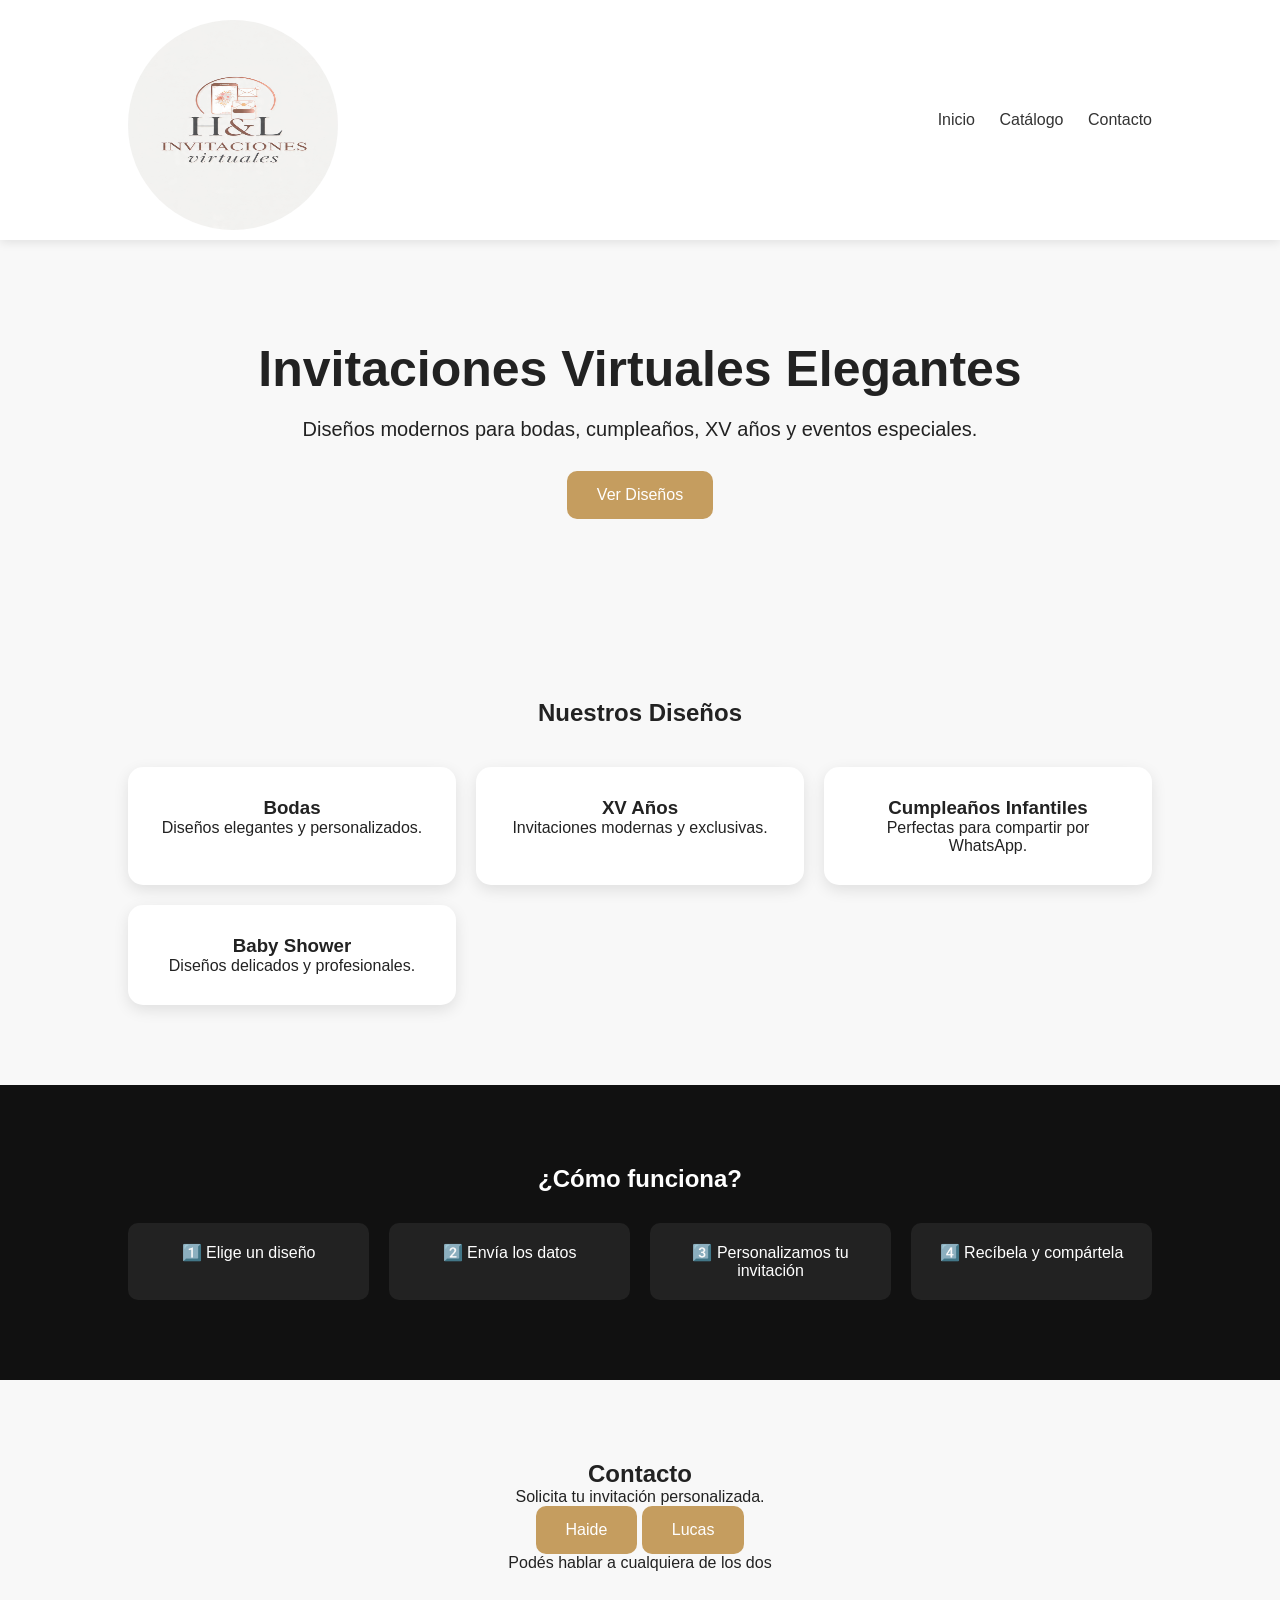
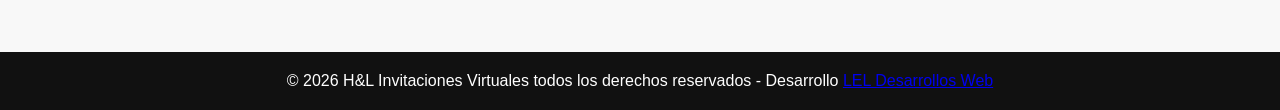
<file: index.html>
<!DOCTYPE html>
<html lang="es">
<head>
<meta charset="UTF-8">
<meta name="viewport" content="width=device-width, initial-scale=1.0">
<meta name="copyright" content="© 2026 LEL desarrollos web">
<link rel="stylesheet" href="./assets/estilos.css">
<title>LEL Invitaciones Virtuales</title>

</head>
<body>

<header>
    <div class="logo">
        <img src="assets/images/logo1.jpeg" alt="">
    </div>

    <nav>
        <a href="/index.html">Inicio</a>
        <a href="#catalogo">Catálogo</a>
        <a href="#contacto">Contacto</a>
    </nav>
</header>

<section id="inicio" class="hero">
    <h1>Invitaciones Virtuales Elegantes</h1>
    <p>Diseños modernos para bodas, cumpleaños, XV años y eventos especiales.</p>

    <a href="vistas/diseños.html" class="btn">
        Ver Diseños
    </a>
</section>

<section id="catalogo">

    <h2>Nuestros Diseños</h2>

    <div class="cards">

        <div class="card">
            <h3>Bodas</h3>
            <p>Diseños elegantes y personalizados.</p>
        </div>

        <div class="card">
            <h3>XV Años</h3>
            <p>Invitaciones modernas y exclusivas.</p>
        </div>

        <div class="card">
            <h3>Cumpleaños Infantiles</h3>
            <p>Perfectas para compartir por WhatsApp.</p>
        </div>

        <div class="card">
            <h3>Baby Shower</h3>
            <p>Diseños delicados y profesionales.</p>
        </div>

    </div>

</section>

<section class="como-funciona">

    <h2>¿Cómo funciona?</h2>

    <div class="pasos">
        <div>1️⃣ Elige un diseño</div>
        <div>2️⃣ Envía los datos</div>
        <div>3️⃣ Personalizamos tu invitación</div>
        <div>4️⃣ Recíbela y compártela</div>
    </div>

</section>

<section id="contacto">

    <h2>Contacto</h2>

    <p>Solicita tu invitación personalizada.</p>

    <a class="btn" href="https://wa.me/+525578511544?text=Hola%20vi%20tu%20pagina%20de%20H&L%20Invitaciones%20virtuales%20estoy%20interesada/o%20en%20crear%20alguna%20invitación%20personalisada%20con%20ustedes">
        Haide
    </a>
    <a class="btn" href="https://wa.me/+525961119162?text=Hola%20vi%20tu%20pagina%20de%20H&L%20Invitaciones%20virtuales%20estoy%20interesada/o%20en%20crear%20alguna%20invitación%20personalisada%20con%20ustedes">
        Lucas
    </a>
    <p>Podés hablar a cualquiera de los dos</p>
</section>

<footer>
    © 2026 H&L Invitaciones Virtuales todos los derechos reservados -  Desarrollo <a href="https://lucasluna235.github.io/LEL-Desarrollos-Web/">LEL Desarrollos Web</a>  
</footer>

</body>
</html>
</file>
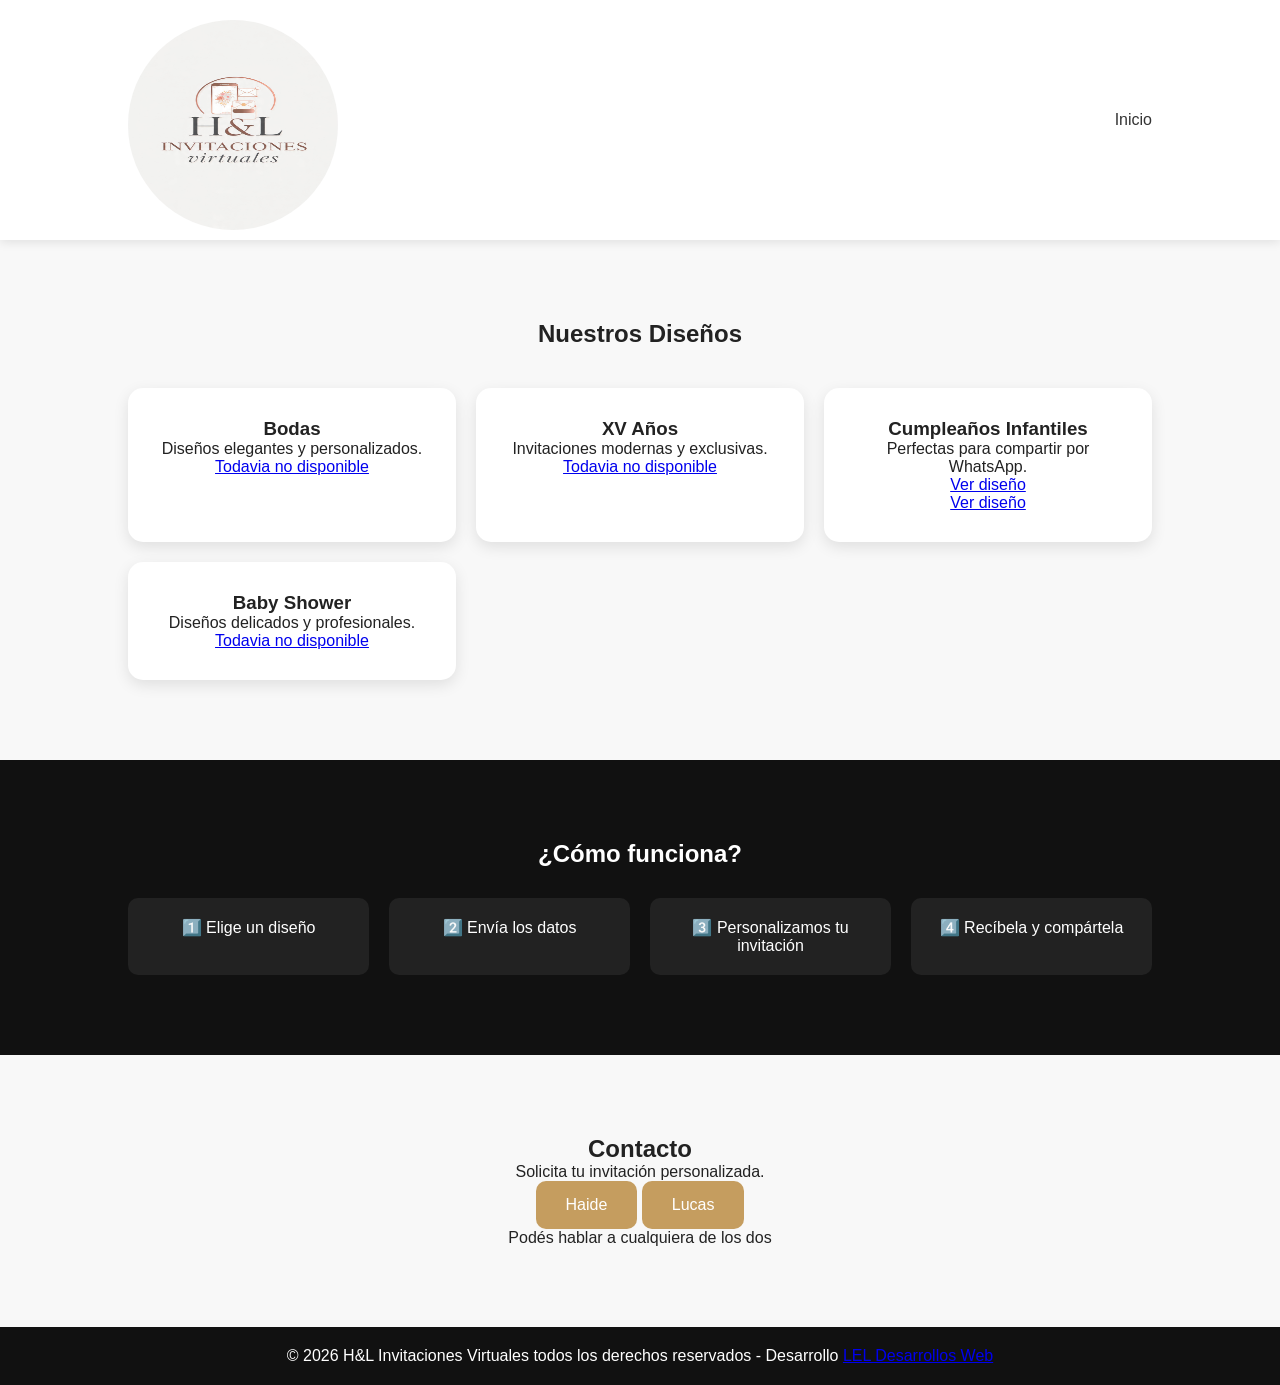
<file: vistas/diseños.html>
<!DOCTYPE html>
<html lang="es">
<head>
<meta charset="UTF-8">
<meta name="viewport" content="width=device-width, initial-scale=1.0">
<meta name="copyright" content="© 2026 LEL desarrollos web">
<link rel="stylesheet" href="../assets/estilos.css">
<title>LEL Invitaciones Virtuales</title>

</head>
<body>

<header>
    <div class="logo">
        <img src="../assets/images/logo1.jpeg" alt="">
    </div>

    <nav>
        <a href="../index.html">Inicio</a>
    </nav>
</header>


<section id="catalogo">

    <h2>Nuestros Diseños</h2>

    <div class="cards">

        <div class="card">
            <h3>Bodas</h3>
            <p>Diseños elegantes y personalizados.</p>
            <a href="#">Todavia no disponible</a>
        </div>

        <div class="card">
            <h3>XV Años</h3>
            <p>Invitaciones modernas y exclusivas.</p>
            <a href="#">Todavia no disponible</a>
        </div>

        <div class="card">
            <h3>Cumpleaños Infantiles</h3>
            <p>Perfectas para compartir por WhatsApp.</p>
            <a href="https://lucasluna235.github.io/Invitaci-n-Eithan/">Ver diseño</a><br>
            <a href="https://lucasluna235.github.io/Invitaci-n_Abi/ ">Ver diseño</a>
        </div>

        <div class="card">
            <h3>Baby Shower</h3>
            <p>Diseños delicados y profesionales.</p>
            <a href="#">Todavia no disponible</a>
        </div>

    </div>

</section>

<section class="como-funciona">

    <h2>¿Cómo funciona?</h2>

    <div class="pasos">
        <div>1️⃣ Elige un diseño</div>
        <div>2️⃣ Envía los datos</div>
        <div>3️⃣ Personalizamos tu invitación</div>
        <div>4️⃣ Recíbela y compártela</div>
    </div>

</section>

<section id="contacto">

    <h2>Contacto</h2>

    <p>Solicita tu invitación personalizada.</p>

    <a class="btn" href="https://wa.me/+525578511544?text=Hola%20vi%20tu%20pagina%20de%20H&L%20Invitaciones%20virtuales%20estoy%20interesada/o%20en%20crear%20alguna%20invitación%20personalisada%20con%20ustedes">
        Haide
    </a>
    <a class="btn" href="https://wa.me/+525961119162?text=Hola%20vi%20tu%20pagina%20de%20H&L%20Invitaciones%20virtuales%20estoy%20interesada/o%20en%20crear%20alguna%20invitación%20personalisada%20con%20ustedes">
        Lucas
    </a>
    <p>Podés hablar a cualquiera de los dos</p>
</section>

<footer>
    © 2026 H&L Invitaciones Virtuales todos los derechos reservados -  Desarrollo <a href="https://lucasluna235.github.io/LEL-Desarrollos-Web/">LEL Desarrollos Web</a>  
</footer>

</body>
</html>
</file>
<file: assets/estilos.css>
*{
    margin:0;
    padding:0;
    box-sizing:border-box;
    font-family:Arial, Helvetica, sans-serif;
}

html{
    scroll-behavior: smooth;
}

body{
    background:#f8f8f8;
    color:#222;
}

header{
    display:flex;
    justify-content:space-between;
    align-items:center;
    padding:20px 10%;
    background:white;
    box-shadow:0 2px 10px rgba(0,0,0,.1);
}

.logo{
    height: 200px;
}

.logo img{
    width: 210px;
    height: 210px;
    border-radius: 50%;
}

nav a{
    text-decoration:none;
    color:#333;
    margin-left:20px;
}

nav a:hover{
    background:#c59d5f;
    color: #fff;
    transition: all .5s ease;
    padding: 15px;
    border-radius: 5px;
}

.hero{
    text-align:center;
    padding:100px 20px;
}

.hero h1{
    font-size:50px;
    margin-bottom:20px;
}

.hero p{
    font-size:20px;
    margin-bottom:30px;
}

.btn{
    display:inline-block;
    background:#c59d5f;
    color:white;
    padding:15px 30px;
    text-decoration:none;
    border-radius:10px;
}

#catalogo{
    padding:80px 10%;
}

#catalogo h2{
    text-align:center;
    margin-bottom:40px;
}

.cards{
    display:grid;
    grid-template-columns:repeat(auto-fit,minmax(250px,1fr));
    gap:20px;
}

.card{
    background:white;
    padding:30px;
    border-radius:15px;
    box-shadow:0 5px 15px rgba(0,0,0,.1);
    text-align:center;
}

.como-funciona{
    padding:80px 10%;
    background:#111;
    color:white;
}

.como-funciona h2{
    text-align:center;
    margin-bottom:30px;
}

.pasos{
    display:grid;
    grid-template-columns:repeat(auto-fit,minmax(200px,1fr));
    gap:20px;
}

.pasos div{
    background:#222;
    padding:20px;
    border-radius:10px;
    text-align:center;
}

#contacto{
    padding:80px 20px;
    text-align:center;
}

footer{
    background:#111;
    color:white;
    text-align:center;
    padding:20px;
}

/* TABLETS */
@media (max-width: 768px){

    header{
        flex-direction: column;
        padding: 20px;
        text-align: center;
        gap: 20px;
    }

    .logo{
        height: auto;
    }

    .logo img{
        width: 150px;
        height: 150px;
    }

    nav{
        display: flex;
        flex-wrap: wrap;
        justify-content: center;
        gap: 10px;
    }

    nav a{
        margin-left: 0;
    }

    nav a:hover{
        color: #c59d5f;
        transition: all .5s ease;
        background: none;
    }

    .hero{
        padding: 60px 20px;
    }

    .hero h1{
        font-size: 38px;
    }

    .hero p{
        font-size: 18px;
    }

    #catalogo,
    .como-funciona{
        padding: 60px 5%;
    }

    .cards{
        grid-template-columns: repeat(auto-fit,minmax(220px,1fr));
    }

    .pasos{
        grid-template-columns: 1fr 1fr;
    }
}

/* CELULARES */
@media (max-width: 480px){

    header{
        padding: 15px;
    }

    .logo img{
        width: 120px;
        height: 120px;
    }

    nav{
        flex-direction: column;
        width: 100%;
    }

    nav a{
        width: 100%;
        text-align: center;
        padding: 10px;
    }

    nav a:hover{
        color: #c59d5f;
        background: none;
        transition: all .5s ease;
    }

    .hero{
        padding: 40px 15px;
    }

    .hero h1{
        font-size: 30px;
        line-height: 1.2;
    }

    .hero p{
        font-size: 16px;
    }

    .btn{
        width: 100%;
        max-width: 280px;
        padding: 15px;
    }

    #catalogo h2,
    .como-funciona h2,
    #contacto h2{
        font-size: 28px;
    }

    .cards{
        grid-template-columns: 1fr;
    }

    .card{
        padding: 20px;
    }

    .pasos{
        grid-template-columns: 1fr;
    }

    footer{
        font-size: 14px;
        padding: 15px;
    }
}
</file>
